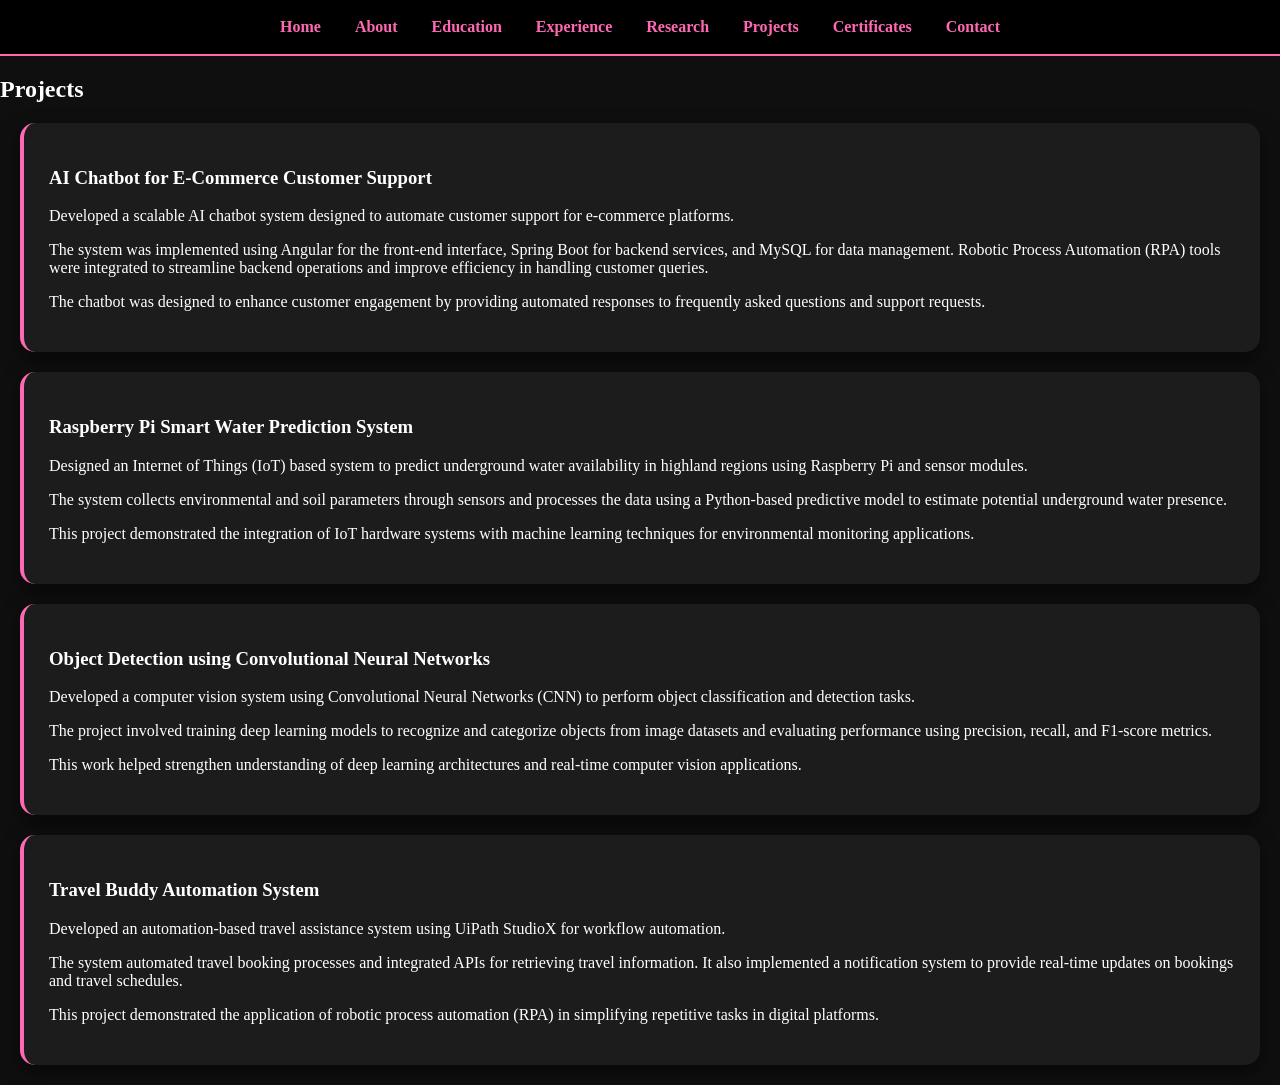
<file: projects.html>
<!DOCTYPE html>
<html>
<head>
<title>Projects</title>
<link rel="stylesheet" href="style.css">
<script src="script.js" defer></script>
</head>

<body>

<nav>
<a href="index.html">Home</a>
<a href="about.html">About</a>
<a href="education.html">Education</a>
<a href="experience.html">Experience</a>
<a href="research.html">Research</a>
<a href="projects.html">Projects</a>
<a href="certificates.html">Certificates</a>
<a href="contact.html">Contact</a>
</nav>

<div class="container">

<h2>Projects</h2>

<div class="card">

<h3>AI Chatbot for E-Commerce Customer Support</h3>

<p>
Developed a scalable AI chatbot system designed to automate customer
support for e-commerce platforms.
</p>

<p>
The system was implemented using Angular for the front-end interface,
Spring Boot for backend services, and MySQL for data management.
Robotic Process Automation (RPA) tools were integrated to streamline
backend operations and improve efficiency in handling customer queries.
</p>

<p>
The chatbot was designed to enhance customer engagement by providing
automated responses to frequently asked questions and support requests.
</p>

</div>


<div class="card">

<h3>Raspberry Pi Smart Water Prediction System</h3>

<p>
Designed an Internet of Things (IoT) based system to predict underground
water availability in highland regions using Raspberry Pi and sensor modules.
</p>

<p>
The system collects environmental and soil parameters through sensors
and processes the data using a Python-based predictive model to estimate
potential underground water presence.
</p>

<p>
This project demonstrated the integration of IoT hardware systems with
machine learning techniques for environmental monitoring applications.
</p>

</div>


<div class="card">

<h3>Object Detection using Convolutional Neural Networks</h3>

<p>
Developed a computer vision system using Convolutional Neural Networks
(CNN) to perform object classification and detection tasks.
</p>

<p>
The project involved training deep learning models to recognize and
categorize objects from image datasets and evaluating performance
using precision, recall, and F1-score metrics.
</p>

<p>
This work helped strengthen understanding of deep learning architectures
and real-time computer vision applications.
</p>

</div>


<div class="card">

<h3>Travel Buddy Automation System</h3>

<p>
Developed an automation-based travel assistance system using
UiPath StudioX for workflow automation.
</p>

<p>
The system automated travel booking processes and integrated APIs
for retrieving travel information. It also implemented a notification
system to provide real-time updates on bookings and travel schedules.
</p>

<p>
This project demonstrated the application of robotic process automation
(RPA) in simplifying repetitive tasks in digital platforms.
</p>

</div>

</div>

</body>
</html>
</file>
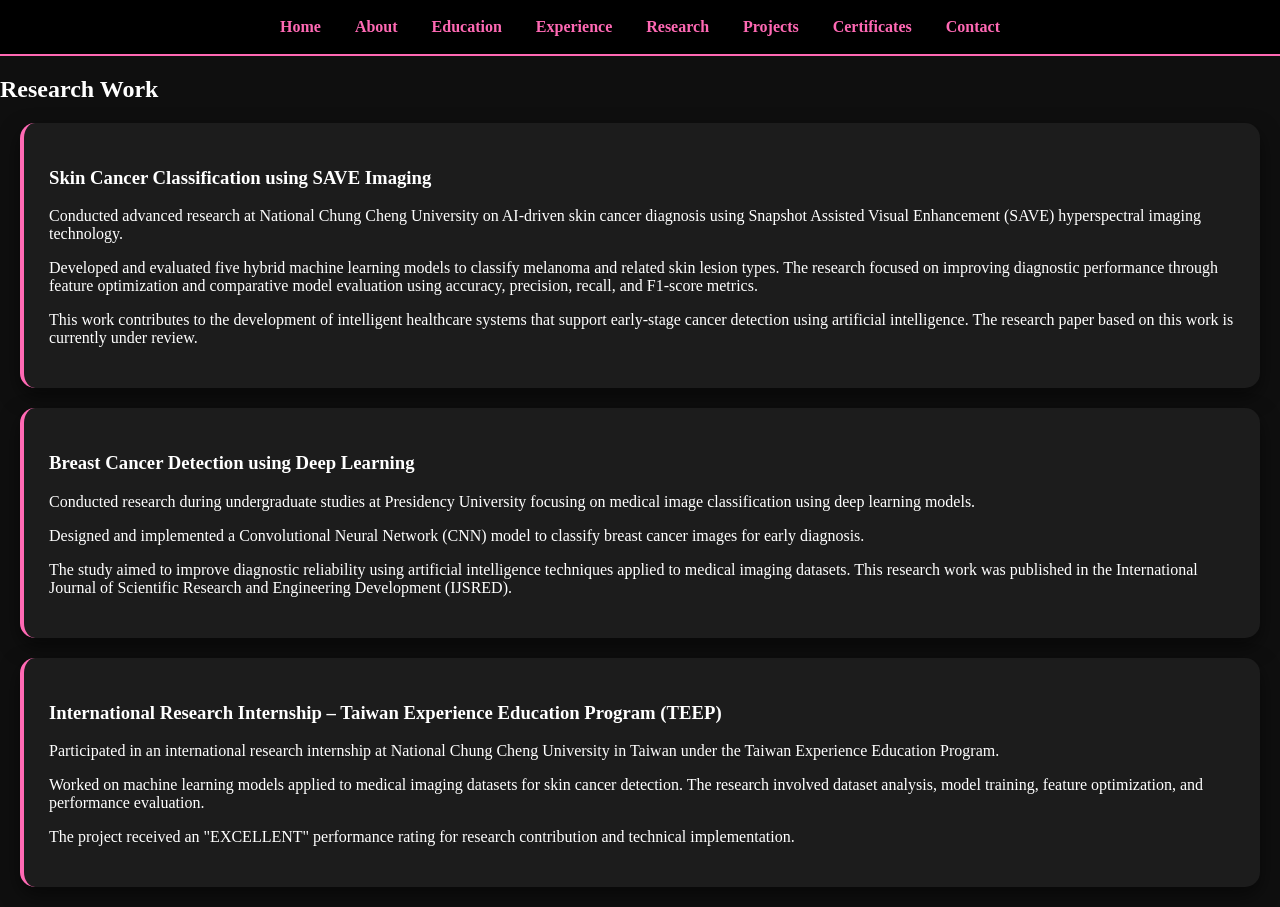
<file: research.html>
<!DOCTYPE html>
<html>
<head>
<title>Research</title>
<link rel="stylesheet" href="style.css">
<script src="script.js" defer></script>
</head>

<body>

<nav>
<a href="index.html">Home</a>
<a href="about.html">About</a>
<a href="education.html">Education</a>
<a href="experience.html">Experience</a>
<a href="research.html">Research</a>
<a href="projects.html">Projects</a>
<a href="certificates.html">Certificates</a>
<a href="contact.html">Contact</a>
</nav>

<div class="container">

<h2>Research Work</h2>

<div class="card">

<h3>Skin Cancer Classification using SAVE Imaging</h3>

<p>
Conducted advanced research at National Chung Cheng University on AI-driven
skin cancer diagnosis using Snapshot Assisted Visual Enhancement (SAVE)
hyperspectral imaging technology.
</p>

<p>
Developed and evaluated five hybrid machine learning models to classify
melanoma and related skin lesion types. The research focused on improving
diagnostic performance through feature optimization and comparative model
evaluation using accuracy, precision, recall, and F1-score metrics.
</p>

<p>
This work contributes to the development of intelligent healthcare systems
that support early-stage cancer detection using artificial intelligence.
The research paper based on this work is currently under review.
</p>

</div>


<div class="card">

<h3>Breast Cancer Detection using Deep Learning</h3>

<p>
Conducted research during undergraduate studies at Presidency University
focusing on medical image classification using deep learning models.
</p>

<p>
Designed and implemented a Convolutional Neural Network (CNN) model
to classify breast cancer images for early diagnosis.
</p>

<p>
The study aimed to improve diagnostic reliability using artificial
intelligence techniques applied to medical imaging datasets.
This research work was published in the International Journal
of Scientific Research and Engineering Development (IJSRED).
</p>

</div>


<div class="card">

<h3>International Research Internship – Taiwan Experience Education Program (TEEP)</h3>

<p>
Participated in an international research internship at National Chung
Cheng University in Taiwan under the Taiwan Experience Education Program.
</p>

<p>
Worked on machine learning models applied to medical imaging datasets
for skin cancer detection. The research involved dataset analysis,
model training, feature optimization, and performance evaluation.
</p>

<p>
The project received an "EXCELLENT" performance rating for research
contribution and technical implementation.
</p>

</div>

</div>

</body>
</html>
</file>
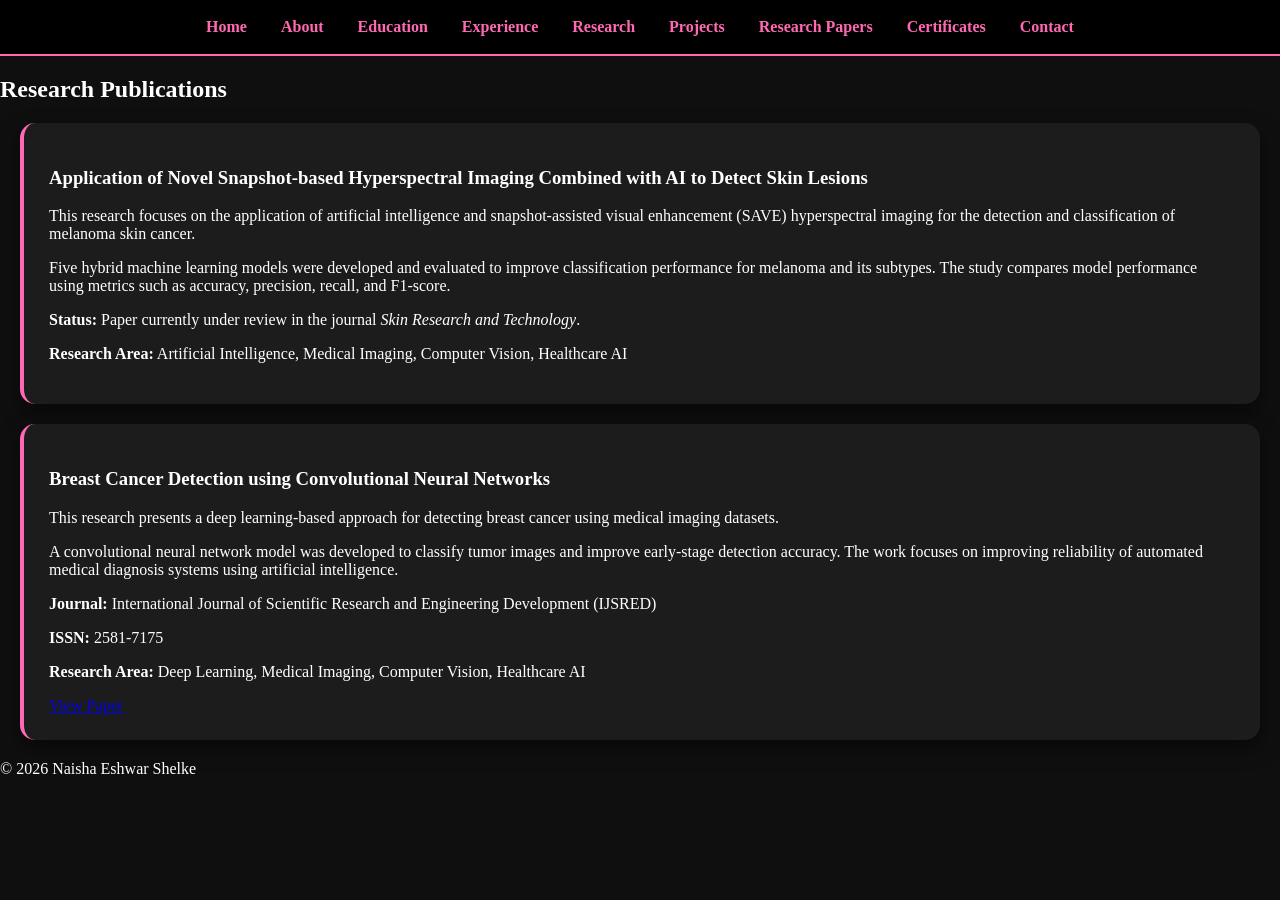
<file: research_papers.html>
<!DOCTYPE html>
<html>
<head>
<title>Research Papers</title>
<link rel="stylesheet" href="style.css">
<script src="script.js" defer></script>
</head>

<body>

<nav>
<a href="index.html">Home</a>
<a href="about.html">About</a>
<a href="education.html">Education</a>
<a href="experience.html">Experience</a>
<a href="research.html">Research</a>
<a href="projects.html">Projects</a>
<a href="research_papers.html">Research Papers</a>
<a href="certificates.html">Certificates</a>
<a href="contact.html">Contact</a>
</nav>

<div class="container">

<h2>Research Publications</h2>

<div class="card">

<h3>Application of Novel Snapshot-based Hyperspectral Imaging Combined with AI to Detect Skin Lesions</h3>

<p>
This research focuses on the application of artificial intelligence and
snapshot-assisted visual enhancement (SAVE) hyperspectral imaging for
the detection and classification of melanoma skin cancer.
</p>

<p>
Five hybrid machine learning models were developed and evaluated
to improve classification performance for melanoma and its subtypes.
The study compares model performance using metrics such as
accuracy, precision, recall, and F1-score.
</p>

<p>
<b>Status:</b> Paper currently under review in the journal
<i>Skin Research and Technology</i>.
</p>

<p>
<b>Research Area:</b> Artificial Intelligence, Medical Imaging,
Computer Vision, Healthcare AI
</p>


</div>


<div class="card">

<h3>Breast Cancer Detection using Convolutional Neural Networks</h3>

<p>
This research presents a deep learning-based approach for detecting
breast cancer using medical imaging datasets.
</p>

<p>
A convolutional neural network model was developed to classify
tumor images and improve early-stage detection accuracy.
The work focuses on improving reliability of automated
medical diagnosis systems using artificial intelligence.
</p>

<p>
<b>Journal:</b> International Journal of Scientific Research and
Engineering Development (IJSRED)
</p>

<p>
<b>ISSN:</b> 2581-7175
</p>

<p>
<b>Research Area:</b> Deep Learning, Medical Imaging,
Computer Vision, Healthcare AI
</p>

<a href="#" target="https://www.ijsred.com/volume8/issue1/IJSRED-V8I1P193.pdf">View Paper</a>

</div>

</div>

<footer>

© 2026 Naisha Eshwar Shelke

</footer>

</body>
</html>
</file>
<file: style.css>
body{
margin:0;
font-family:Segoe UI;
background:#0f0f0f;
color:white;
}

/* NAVBAR */

nav{
background:black;
padding:18px;
text-align:center;
border-bottom:2px solid #ff69b4;
}

nav a{
color:#ff69b4;
margin:15px;
text-decoration:none;
font-weight:bold;
font-size:16px;
transition:0.3s;
}

nav a:hover{
color:#c7a6ff;
}

/* HERO */

.hero{
height:100vh;
display:flex;
flex-direction:column;
justify-content:center;
align-items:center;
text-align:center;
background:linear-gradient(135deg,#000000,#1a001f);
}

.hero h1{
font-size:55px;
color:#ff69b4;
}

.hero p{
font-size:20px;
color:#c7a6ff;
}

/* BUTTON */

.btn{
background:#ff69b4;
border:none;
padding:12px 25px;
border-radius:25px;
color:white;
font-weight:bold;
cursor:pointer;
transition:0.3s;
}

.btn:hover{
background:#c7a6ff;
color:black;
}

/* CARD DESIGN */

.card{
background:#1c1c1c;
padding:25px;
margin:20px;
border-radius:15px;
border-left:4px solid #ff69b4;
box-shadow:0 8px 20px rgba(0,0,0,0.5);
}

/* ABOUT LIST */

.about-list{
max-width:700px;
margin:auto;
font-size:18px;
line-height:1.8;
}

.about-list li{
margin:10px 0;
color:#e6d6ff;
}

/* HEART CURSOR */

.cursor{
position:fixed;
font-size:22px;
pointer-events:none;
z-index:9999;
}

/* FLOATING DOLL */

.doll{
position:fixed;
bottom:20px;
right:25px;
width:90px;
animation:float 4s infinite;
}

/* FLOAT ANIMATION */

@keyframes float{
0%{transform:translateY(0);}
50%{transform:translateY(-15px);}
100%{transform:translateY(0);}
}

/* Floating Words Style */
.floating-word{
    position: absolute;
    font-size: 24px;
    font-weight: bold;
    color: #ff4da6; /* cute pink */
    user-select: none;
    pointer-events: none;
    animation: floatJump 3s ease-in-out infinite;
}

@keyframes floatJump{
    0% { transform: translateY(0px); }
    25% { transform: translateY(-20px); }
    50% { transform: translateY(0px); }
    75% { transform: translateY(-10px); }
    100% { transform: translateY(0px); }
}

/* Clickable email style to match theme */
.email a {
    color: #ff4da6;       /* pink */
    font-weight: bold;
    text-decoration: underline;
    transition: 0.3s;
}

.email a:hover {
    color: #e0b0ff;       /* lavender */
    text-decoration: none;
}

#contact {
    padding: 40px;
    background: linear-gradient(135deg, #0f0f0f, #1a001a, #330033); /* same theme as home */
    color: white;
    text-align: center;
}

#contact h2 {
    color: #ff4da6;
    font-size: 2rem;
    margin-bottom: 20px;
}

#contact p {
    font-size: 1.2rem;
}
</file>
